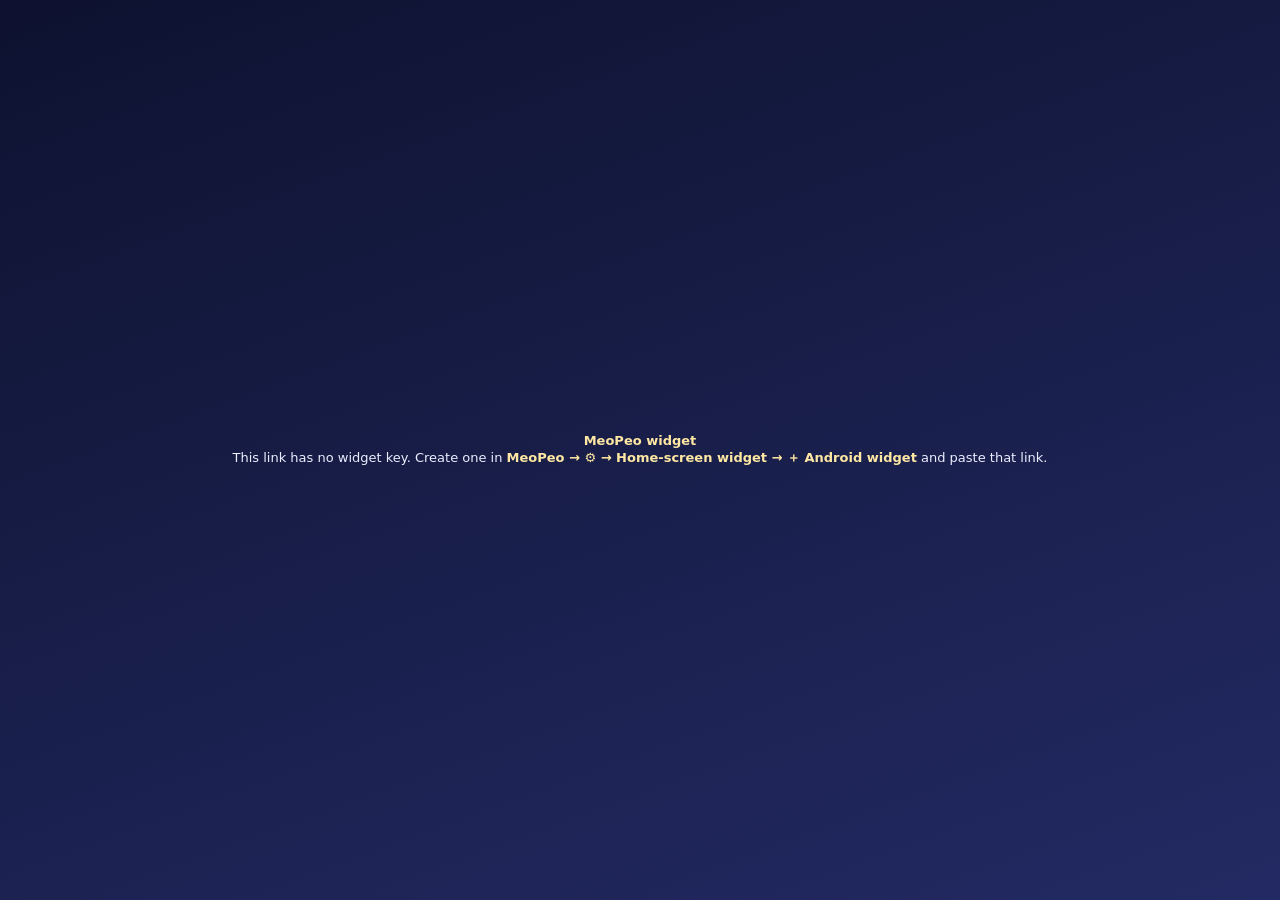
<file: widget.html>
<!doctype html>
<html lang="en">
<head>
<meta charset="utf-8">
<meta name="viewport" content="width=device-width, initial-scale=1, viewport-fit=cover">
<meta name="robots" content="noindex">
<meta name="referrer" content="no-referrer">
<title>MeoPeo widget</title>
<!-- Widget Android de MeoPeo : page affichée par une app de widget « page web » (lien créé dans l'app, ⚙ → Home-screen widget).
     La clé de widget est dans le lien après # (jamais envoyée au serveur de la page). Grand = mois, moyen = semaine, petit = aujourd'hui ;
     on peut forcer avec &view=month|week|today. Indépendante de l'app : pas de service worker, pas de bibliothèque. -->
<style>
  :root { --bg1: #0e1230; --bg2: #232a63; --gold: #ffe8a3; --text: #eceeff; --muted: #aab1da; --dim: #5f6699; --late: #ff8fa3; --line: rgba(170, 177, 218, 0.22); }
  * { box-sizing: border-box; }
  html, body { margin: 0; height: 100%; overflow: hidden; }
  body { background: linear-gradient(160deg, var(--bg1), var(--bg2)); color: var(--text); font: 13px/1.3 system-ui, -apple-system, "Segoe UI", Roboto, sans-serif; -webkit-text-size-adjust: 100%; }
  #w { height: 100%; display: flex; flex-direction: column; padding: 8px 10px; gap: 4px; }
  .head { display: flex; align-items: baseline; gap: 8px; }
  .head a { color: var(--gold); font-weight: 700; font-size: 1.15em; text-decoration: none; }
  .head .sp { flex: 1; }
  .legend, .note { color: var(--muted); font-size: 0.8em; white-space: nowrap; overflow: hidden; text-overflow: ellipsis; }
  .late { color: var(--late); }
  .foot { color: var(--text); font-size: 0.82em; white-space: nowrap; overflow: hidden; text-overflow: ellipsis; }
  /* Mois */
  .grid { flex: 1; min-height: 0; display: grid; grid-template-columns: repeat(7, minmax(0, 1fr)); gap: 2px; }
  .dow { text-align: center; color: var(--muted); font-size: 0.72em; font-weight: 700; }
  .cell { min-width: 0; overflow: hidden; border-radius: 6px; padding: 1px 2px; }
  .cell .n { height: 14px; line-height: 14px; font-size: 10px; color: var(--text); }
  .cell.out .n { color: var(--dim); }
  .cell.today { outline: 1.5px solid var(--gold); outline-offset: -1px; }
  .cell.today .n { color: var(--gold); font-weight: 700; }
  .chip { height: 12px; font-size: 8.5px; line-height: 12px; padding: 0 3px; margin-top: 1px; border-radius: 3px; white-space: nowrap; overflow: hidden; text-overflow: clip; }
  .cell.out .chip { opacity: 0.45; }
  .more { float: right; color: var(--gold); font-size: 0.68em; font-weight: 700; }
  /* Semaine / aujourd'hui */
  .rows { flex: 1; min-height: 0; overflow: hidden; display: flex; flex-direction: column; gap: 3px; }
  .row { display: flex; gap: 8px; align-items: baseline; min-width: 0; }
  .row .d { width: 48px; flex: none; color: var(--muted); font-weight: 700; font-size: 0.8em; }
  .row.now .d { color: var(--gold); }
  .row .t { min-width: 0; white-space: nowrap; overflow: hidden; text-overflow: ellipsis; }
  .item { white-space: nowrap; overflow: hidden; text-overflow: ellipsis; padding-left: 6px; border-left: 3px solid var(--muted); }
  .hour { font-size: 0.85em; padding: 0 4px; border-radius: 6px; border: 1px solid var(--line); }
  .msg { margin: auto; text-align: center; color: var(--text); padding: 8px; }
  .msg b { color: var(--gold); }
</style>
</head>
<body>
<div id="w"><noscript><div class="msg"><b>MeoPeo widget</b><br>This widget app doesn't run the page's code, so the calendar can't appear. Try another widget app (e.g. AnyWidget) with the same link.</div></noscript></div>
<script>
"use strict";
// Une erreur dans la page s'affiche dans le widget (au lieu d'un widget vide) : on peut l'envoyer à Claude
addEventListener("error", (e) => {
  const w = document.getElementById("w");
  if (w && !w.querySelector(".grid, .rows")) w.innerHTML = `<div class="msg"><b>MeoPeo widget</b><br>Error: ${String(e.message ?? e).replace(/[<>&]/g, "")}</div>`;
});
const SUPABASE_URL = "https://llwbzhlbaygolzuwlbkf.supabase.co";
const SUPABASE_KEY = "sb_publishable_rMCGFrjzDmhsZ6eJ163B6g_MTA4dQSd"; // clé publique de l'app
const APP_URL = "./";
const REFRESH_MS = 15 * 60 * 1000;
const DAYS = ["Mon", "Tue", "Wed", "Thu", "Fri", "Sat", "Sun"];
const MONTHS = ["January", "February", "March", "April", "May", "June", "July", "August", "September", "October", "November", "December"];
const pad = (n) => String(n).padStart(2, "0");
const iso = (d) => `${d.getFullYear()}-${pad(d.getMonth() + 1)}-${pad(d.getDate())}`;
const addDays = (d, n) => { const r = new Date(d); r.setDate(r.getDate() + n); return r; };
const fromIso = (s) => { const [y, m, d] = s.split("-").map(Number); return new Date(y, m - 1, d); };
const dowIdx = (d) => (d.getDay() + 6) % 7; // 0 = lundi
const onDay = (t, k) => t.date === k || (!!t.end && t.date <= k && k <= t.end);
const esc = (s) => String(s ?? "").replace(/[&<>"']/g, (c) => ({ "&": "&amp;", "<": "&lt;", ">": "&gt;", '"': "&quot;", "'": "&#39;" }[c]));
const color = (c) => (/^#[0-9a-f]{6}$/i.test(c ?? "") ? c : "#aab1da");

// Paramètres : #k=CLÉ[&view=month|week|today] (?k= accepté si l'app de widget enlève la partie après #)
const params = new URLSearchParams(location.hash.slice(1) || location.search.slice(1));
const KEY = params.get("k");
const VIEW = params.get("view");
const box = document.getElementById("w");
const CACHE = "meopeo.widget.feed." + String(KEY).slice(0, 8); // un cache par widget
const mem = {
  get() { try { return JSON.parse(localStorage.getItem(CACHE)); } catch { return null; } },
  set(v) { try { localStorage.setItem(CACHE, JSON.stringify(v)); } catch { /* stockage indisponible */ } },
};

let now, today, first, gridStart, weeks, result = null, lastLoad = 0;
function dates() {
  now = new Date(); today = iso(now);
  first = new Date(now.getFullYear(), now.getMonth(), 1);
  gridStart = addDays(first, -dowIdx(first));
  weeks = Math.ceil((dowIdx(first) + new Date(now.getFullYear(), now.getMonth() + 1, 0).getDate()) / 7);
}

// Le calendrier. La PREMIÈRE fois, la requête est synchrone : la page n'a fini de se charger qu'une fois le calendrier
// affiché — beaucoup d'apps de widget prennent leur « photo » de la page dès la fin du chargement (sinon : « Loading… »
// pour toujours). Ensuite (toutes les 15 min, retour à l'écran) : requêtes normales.
function load(sync = false) {
  dates();
  lastLoad = Date.now();
  const gridEnd = addDays(gridStart, weeks * 7 - 1), weekEnd = addDays(now, 7);
  const x = new XMLHttpRequest();
  const done = () => { let json = null; try { json = JSON.parse(x.responseText); } catch { /* pas de JSON */ } use(x.status, json); render(); };
  try {
    x.open("POST", `${SUPABASE_URL}/rest/v1/rpc/widget_feed`, !sync);
    x.setRequestHeader("apikey", SUPABASE_KEY);
    x.setRequestHeader("Content-Type", "application/json");
    if (!sync) { x.onload = done; x.onerror = () => { use(0, null); render(); }; }
    x.send(JSON.stringify({ p_token: KEY, p_from: iso(gridStart), p_to: iso(gridEnd > weekEnd ? gridEnd : weekEnd), p_today: today }));
    if (sync) done();
  } catch { use(0, null); render(); } // hors ligne (requête synchrone)
}
function use(status, json) {
  if (status >= 200 && status < 300 && json && Array.isArray(json.tasks)) { mem.set({ at: Date.now(), feed: json }); result = { feed: json }; return; }
  if (/unknown widget key/.test((json && json.message) || "")) { mem.set(null); result = { error: "This widget was removed in MeoPeo. Create a new one: <b>MeoPeo → ⚙ → Home-screen widget</b>." }; return; }
  const c = mem.get();
  result = c?.feed ? { feed: c.feed, staleAt: c.at } : { error: "No connection — the calendar will appear once the phone is online." };
}

const markOf = (f, t) => esc((t.who === "me" ? f.me : f.partner)?.mark ?? "•");
const textOf = (f, t, k) => `${markOf(f, t)} ${t.time && (!k || t.date === k) ? `<span class="hour">${t.time}</span> ` : ""}${esc(t.label)}`;
const staleNote = () => (result.staleAt ? `offline · ${pad(new Date(result.staleAt).getHours())}:${pad(new Date(result.staleAt).getMinutes())}` : "");
const lateNote = (f) => (f.late ? `<span class="late">⚠️ ${f.late} late</span>` : "");
const view = () => VIEW || (innerHeight >= 260 && innerWidth >= 250 ? "month" : innerHeight >= 110 && innerWidth >= 220 ? "week" : "today");

function render() {
  if (!result) return;
  dates();
  if (result.error) { box.innerHTML = `<div class="msg"><b>MeoPeo</b><br>${result.error}</div>`; return; }
  const f = result.feed, v = view();
  if (v === "month") month(f); else if (v === "week") week(f); else todayView(f);
}

function month(f) {
  const legend = [f.me && `${esc(f.me.mark)} ${esc(f.me.label)}`, f.partner && `${esc(f.partner.mark)} ${esc(f.partner.label)}`].filter(Boolean).join(" · ");
  box.innerHTML = `<div class="head"><a href="${APP_URL}" target="_blank" rel="noopener">${MONTHS[now.getMonth()]} ${now.getFullYear()}</a><span class="sp"></span><span class="legend">${legend}</span></div>
    <div class="grid">${["Mo", "Tu", "We", "Th", "Fr", "Sa", "Su"].map((d) => `<div class="dow">${d}</div>`).join("")}</div><div class="foot"></div>`;
  const grid = box.querySelector(".grid");
  grid.style.gridTemplateRows = `auto repeat(${weeks}, minmax(0, 1fr))`;
  for (let i = 0; i < weeks * 7; i++) {
    const day = addDays(gridStart, i), k = iso(day);
    const cell = document.createElement("div");
    cell.className = `cell${k === today ? " today" : ""}${day.getMonth() !== now.getMonth() ? " out" : ""}`;
    cell.innerHTML = `<div class="n">${day.getDate()}</div>`;
    grid.append(cell);
    cell.dataset.k = k;
  }
  // Autant de pastilles que la case peut en montrer (le reste : « +N »)
  const cellH = grid.querySelector(".cell")?.clientHeight ?? 0;
  const room = Math.max(0, Math.floor((cellH - 16) / 13)); // case : numéro 14 px + pastilles de 12 px (+1 d'écart)
  grid.querySelectorAll(".cell").forEach((cell) => {
    const k = cell.dataset.k, list = f.tasks.filter((t) => onDay(t, k));
    if (list.length > room) cell.querySelector(".n").insertAdjacentHTML("beforeend", `<span class="more">+${list.length - room}</span>`);
    cell.insertAdjacentHTML("beforeend", list.slice(0, room).map((t) =>
      `<div class="chip" style="background:${color(t.color)}8c">${t.time && t.date === k ? t.time + " " : ""}${esc(t.label)}</div>`).join(""));
  });
  const hm = `${pad(now.getHours())}:${pad(now.getMinutes())}`; // « Next » : pas une tâche d'aujourd'hui dont l'heure est passée
  const next = f.tasks.filter((t) => (t.end ?? t.date) >= today && !(t.date === today && !t.end && t.time && t.time < hm))
    .sort((a, b) => (a.date + (a.time ?? "")).localeCompare(b.date + (b.time ?? "")))[0];
  const nd = next && fromIso(next.date < today ? today : next.date);
  box.querySelector(".foot").innerHTML = [next ? `Next: ${DAYS[dowIdx(nd)]} ${nd.getDate()} · ${textOf(f, next)}` : "Nothing planned 🎉", lateNote(f), staleNote()].filter(Boolean).join(" &nbsp; ");
}

function week(f) {
  const rows = [];
  for (let i = 0; i < 7; i++) {
    const d = addDays(now, i), k = iso(d), list = f.tasks.filter((t) => onDay(t, k));
    if (!list.length && i > 0) continue;
    rows.push(`<div class="row${i === 0 ? " now" : ""}"><span class="d">${DAYS[dowIdx(d)]} ${d.getDate()}</span><span class="t">${list.length ? list.map((t) => textOf(f, t, k)).join(" · ") : `<span class="note">nothing today</span>`}</span></div>`);
  }
  if (rows.length === 1 && !f.tasks.some((t) => onDay(t, today))) rows.push(`<div class="note">Nothing planned this week 🎉</div>`);
  box.innerHTML = `<div class="head"><a href="${APP_URL}" target="_blank" rel="noopener">This week</a><span class="sp"></span><span class="legend">${[lateNote(f), staleNote()].filter(Boolean).join(" · ")}</span></div><div class="rows">${rows.join("")}</div>`;
}

function todayView(f) {
  const list = f.tasks.filter((t) => onDay(t, today));
  const tmr = iso(addDays(now, 1)), next = f.tasks.find((t) => onDay(t, tmr));
  box.innerHTML = `<div class="head"><a href="${APP_URL}" target="_blank" rel="noopener">${DAYS[dowIdx(now)]} ${now.getDate()}</a><span class="sp"></span><span class="legend">${lateNote(f)}</span></div>
    <div class="rows">${list.length ? list.map((t) => `<div class="item" style="border-left-color:${color(t.color)}">${textOf(f, t, today)}</div>`).join("") : `<div class="note">Nothing today 🎉</div>`}
    ${next ? `<div class="note">Tomorrow · ${textOf(f, next, tmr)}</div>` : ""}${staleNote() ? `<div class="note">${staleNote()}</div>` : ""}</div>`;
}

if (!KEY) {
  box.innerHTML = `<div class="msg"><b>MeoPeo widget</b><br>This link has no widget key. Create one in <b>MeoPeo → ⚙ → Home-screen widget → ＋ Android widget</b> and paste that link.</div>`;
} else {
  load(true); // calendrier dans la page avant la fin du chargement (voir load)
  setInterval(() => load(), REFRESH_MS);
  addEventListener("resize", render);
  document.addEventListener("visibilitychange", () => { if (!document.hidden && Date.now() - lastLoad > 60000) load(); });
}
</script>
</body>
</html>
</file>
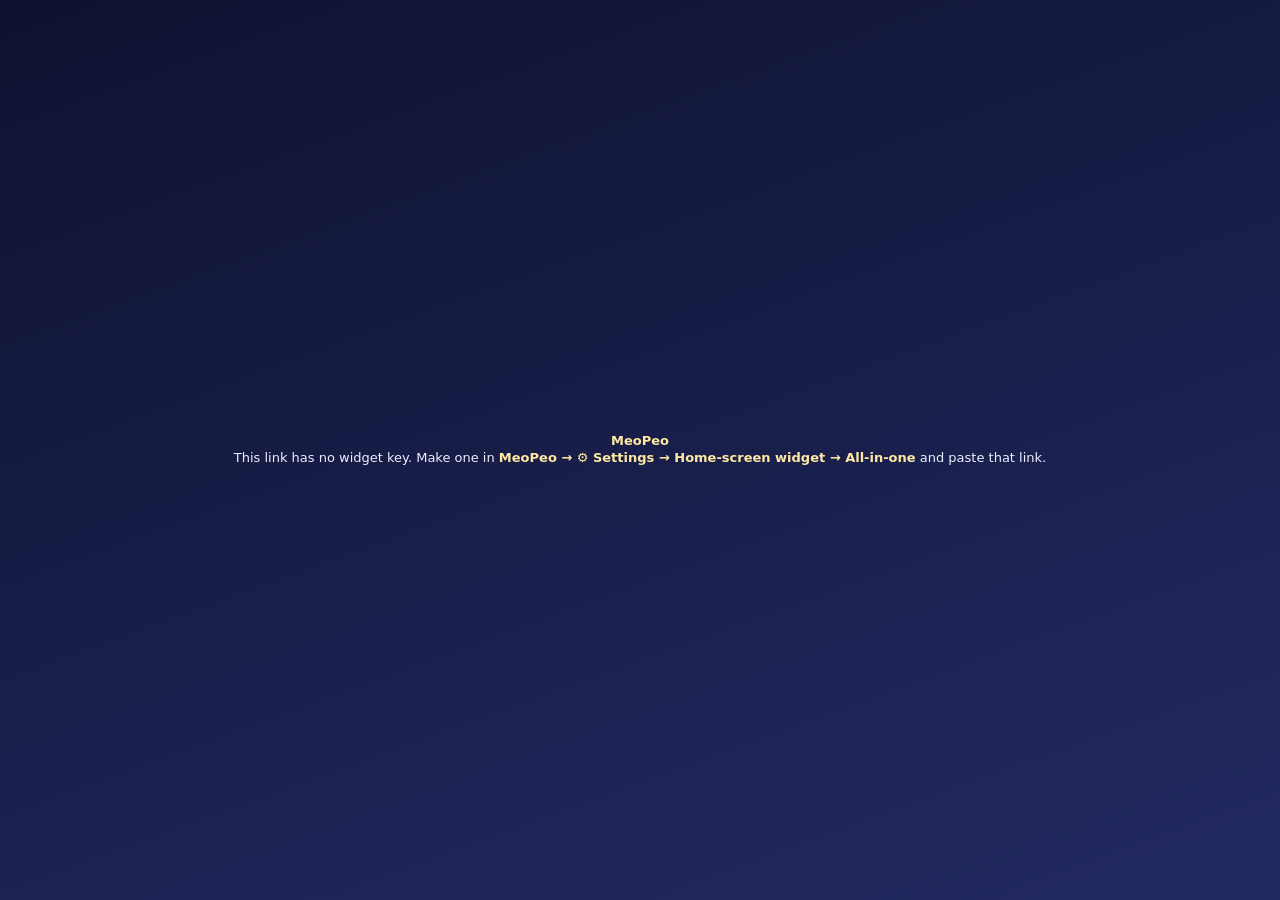
<file: widget/all.html>
<!doctype html>
<html lang="en">
<head>
<meta charset="utf-8">
<meta name="viewport" content="width=device-width, initial-scale=1, viewport-fit=cover">
<meta name="robots" content="noindex">
<meta name="referrer" content="no-referrer">
<title>MeoPeo</title>
<!-- Widget Android « tout-en-un » de MeoPeo (2026-10-08 : certaines apps de widget gratuites n'en acceptent qu'UN) : le
     dernier dessin reçu (widget_doodle, 19), Tino dans une activité choisie selon l'heure, avec sa tenue (widget_tino, 18 ;
     sinon tino/*.png), et les tâches d'aujourd'hui et des jours suivants (widget_feed, 05) — une seule clé de widget.
     Lien créé dans l'app (⚙ Settings → Home-screen widget → All-in-one) : #k=clé&night=22:00-07:00&nap=12:30-13:00 (heures
     de sommeil de l'appareil, comme widget/tino.html). Disposition selon la taille : large = dessin + Tino + tâches côte à
     côte (Tino en petit si la place manque), carré / en hauteur = dessin et Tino en haut, tâches dessous, petit = le dessin.
     Requêtes SYNCHRONES : la page ne finit de charger qu'avec tout affiché (l'app de widget prend sa « photo » à la fin du
     chargement, voir widget.html). Hors connexion : la dernière réponse gardée dans le stockage de la page. -->
<style>
  :root { --bg1: #0e1230; --bg2: #232a63; --gold: #ffe8a3; --text: #eceeff; --muted: #aab1da; --late: #ff8fa3; --line: rgba(170, 177, 218, 0.22); }
  * { box-sizing: border-box; }
  html, body { margin: 0; height: 100%; overflow: hidden; }
  body { background: linear-gradient(160deg, var(--bg1), var(--bg2)); color: var(--text); font: 13px/1.3 system-ui, -apple-system, "Segoe UI", Roboto, sans-serif; -webkit-text-size-adjust: 100%; }
  #w { height: 100%; display: grid; gap: 8px; padding: 8px; color: inherit; text-decoration: none; }
  .pic { position: relative; min-width: 0; min-height: 0; border-radius: 14px; overflow: hidden; background: rgba(255, 255, 255, 0.07); display: flex; align-items: center; justify-content: center; }
  .pic img { width: 100%; height: 100%; object-fit: contain; display: block; }
  .doodle img { object-fit: cover; }
  .tino { background: linear-gradient(170deg, #bfe0ff, #fdf3df); }
  .tino.evening { background: linear-gradient(170deg, #3b2f6b, #e58b6b); }
  .tino.night { background: linear-gradient(170deg, #0e1230, #2d3577); }
  .cap { position: absolute; left: 0; right: 0; bottom: 0; padding: 2px 6px 3px; font-size: 0.72em; font-weight: 600; white-space: nowrap; overflow: hidden; text-overflow: ellipsis; background: linear-gradient(transparent, rgba(10, 12, 40, 0.65)); color: #fff; }
  .empty { text-align: center; color: var(--muted); font-size: 0.8em; padding: 6px; }
  .tasks { min-width: 0; min-height: 0; overflow: hidden; display: flex; flex-direction: column; gap: 3px; }
  .head { display: flex; gap: 6px; align-items: baseline; }
  .head b { color: var(--gold); }
  .head .sp { flex: 1; }
  .note { color: var(--muted); font-size: 0.8em; white-space: nowrap; overflow: hidden; text-overflow: ellipsis; }
  .late { color: var(--late); }
  .row { display: flex; gap: 6px; align-items: baseline; min-width: 0; }
  .row .d { width: 44px; flex: none; color: var(--muted); font-weight: 700; font-size: 0.8em; }
  .row.now .d { color: var(--gold); }
  .row .t { min-width: 0; white-space: nowrap; overflow: hidden; text-overflow: ellipsis; }
  .hour { font-size: 0.85em; padding: 0 4px; border-radius: 6px; border: 1px solid var(--line); }
  .msg { margin: auto; text-align: center; padding: 8px; grid-column: 1 / -1; }
  .msg b { color: var(--gold); }
  /* Dispositions (classe posée par le script selon la taille) */
  #w.wide { grid-template-columns: var(--sq) var(--sq) minmax(0, 1fr); grid-template-rows: minmax(0, 1fr); }
  #w.wide2 { grid-template-columns: var(--sq) minmax(0, 1fr); grid-template-rows: minmax(0, 1fr); }
  #w.wide2 .tino { display: none; }
  #w.wide2 .mini { display: flex; }
  #w.tall { grid-template-columns: minmax(0, 1fr) minmax(0, 1fr); grid-template-rows: var(--sq) minmax(0, 1fr); }
  #w.tall .tasks { grid-column: 1 / -1; }
  #w.small { grid-template-columns: minmax(0, 1fr); padding: 4px; }
  #w.small .tino, #w.small .tasks { display: none; }
  #w.small.nodoodle .doodle { display: none; }
  #w.small.nodoodle .tino { display: flex; }
  .mini { display: none; align-items: center; gap: 6px; min-width: 0; }
  .mini img { width: 40px; height: 40px; border-radius: 10px; flex: none; background: linear-gradient(170deg, #bfe0ff, #fdf3df); }
  .mini span { min-width: 0; white-space: nowrap; overflow: hidden; text-overflow: ellipsis; font-size: 0.85em; }
</style>
</head>
<body>
<a id="w" href="../" target="_top"><noscript><div class="msg"><b>MeoPeo</b><br>This widget app doesn't run the page's code — try another web-page widget app with the same link.</div></noscript></a>
<script>
"use strict";
addEventListener("error", (e) => { // une erreur s'affiche dans le widget (au lieu d'un widget vide)
  const w = document.getElementById("w");
  if (w && !w.querySelector(".tasks, .pic")) w.innerHTML = `<div class="msg"><b>MeoPeo</b><br>Error: ${String(e.message ?? e).replace(/[<>&]/g, "")}</div>`;
});
const SUPABASE_URL = "https://llwbzhlbaygolzuwlbkf.supabase.co";
const SUPABASE_KEY = "sb_publishable_rMCGFrjzDmhsZ6eJ163B6g_MTA4dQSd"; // clé publique de l'app
const REFRESH_MS = 15 * 60 * 1000;
const DAYS = ["Mon", "Tue", "Wed", "Thu", "Fri", "Sat", "Sun"];
const pad = (n) => String(n).padStart(2, "0");
const iso = (d) => `${d.getFullYear()}-${pad(d.getMonth() + 1)}-${pad(d.getDate())}`;
const addDays = (d, n) => { const r = new Date(d); r.setDate(r.getDate() + n); return r; };
const dowIdx = (d) => (d.getDay() + 6) % 7;
const onDay = (t, k) => t.date === k || (!!t.end && t.date <= k && k <= t.end);
const esc = (s) => String(s ?? "").replace(/[&<>"']/g, (c) => ({ "&": "&amp;", "<": "&lt;", ">": "&gt;", '"': "&quot;", "'": "&#39;" }[c]));

// Lien : #k=CLÉ&night=22:00-07:00&nap=12:30-13:00 (?k= accepté si l'app de widget enlève la partie après #)
const q = {};
(location.hash.slice(1) || location.search.slice(1)).split("&").forEach((kv) => { const i = kv.indexOf("="); if (i > 0) q[kv.slice(0, i)] = decodeURIComponent(kv.slice(i + 1)); });
const KEY = q.k || "";
const span = (v) => { const p = v ? v.split("-") : []; return p.length === 2 ? p : null; }; // (une clé, elle, peut contenir des tirets)
const H = { night: span(q.night) || ["22:00", "07:00"], nap: span(q.nap) || ["12:30", "13:00"] };

// Tino : même choix d'activité que widget/tino.html et widget/tino.js (à garder pareil)
const SCENES = {
  sleep: ["sleep", "Tino is fast asleep 😴", "night"], nap: ["sleep", "Nap time 😴", "day"],
  cook: ["cook", "Cooking a crêpe 🍳", "day"], bbq: ["bbq", "Barbecue time 🍖", "day"], rice: ["rice", "The rice is cooking 🍚", "day"],
  pho: ["pho", "Slurping pho 🍜", "day"], matcha: ["matcha", "Matcha break 🍵", "day"], beer: ["beer", "Cheers! 🍺", "evening"],
  game: ["game", "Gaming 🎮", "day"], shop: ["shop", "Grocery run 🛒", "day"], scooter: ["scooter", "Scooter ride 🛵", "day"],
  wave: ["wave", "Hi! 👋", "day"], sit: ["sit", "Just chilling ☁️", "day"],
};
const mins = (s) => { const p = String(s).split(":"); return (+p[0] || 0) * 60 + (+p[1] || 0); };
const inSpan = (t, a, b) => a !== b && (a < b ? t >= a && t < b : t >= a || t < b);
const pick = (w) => { let r = Math.random() * Object.values(w).reduce((a, b) => a + b, 0); for (const [k, v] of Object.entries(w)) if ((r -= v) < 0) return k; return Object.keys(w)[0]; };
function pickScene(now) {
  const t = now.getHours() * 60 + now.getMinutes(), nap = mins(H.nap[0]);
  if (inSpan(t, mins(H.night[0]), mins(H.night[1]))) return "sleep";
  if (inSpan(t, nap, mins(H.nap[1]))) return "nap";
  if (inSpan(t, (nap + 1380) % 1440, nap) || inSpan(t, 18 * 60 + 30, 19 * 60 + 30)) return pick({ cook: 3, bbq: 2, rice: 2, pho: 3, sit: 1, wave: 1 });
  if (t >= 18 * 60) return pick({ beer: 3, game: 3, scooter: 2, shop: 1, sit: 1 });
  return pick({ game: 3, matcha: 3, shop: 2, scooter: 2, wave: 2, sit: 1, cook: 1 });
}

// Une requête SYNCHRONE à une fonction de la base → { status, json } (status 0 = pas de réseau)
function rpc(name, body) {
  try {
    const x = new XMLHttpRequest();
    x.open("POST", `${SUPABASE_URL}/rest/v1/rpc/${name}`, false);
    x.setRequestHeader("apikey", SUPABASE_KEY);
    x.setRequestHeader("Content-Type", "application/json");
    x.send(JSON.stringify(body));
    let json = null; try { json = JSON.parse(x.responseText || "null"); } catch { /* pas de JSON */ }
    return { status: x.status, json };
  } catch { return { status: 0, json: null }; }
}
const CACHE = "meopeo.all." + KEY.slice(0, 8);
const mem = {
  get() { try { return JSON.parse(localStorage.getItem(CACHE)) || {}; } catch { return {}; } },
  set(v) { try { localStorage.setItem(CACHE, JSON.stringify(v)); } catch { /* stockage plein ou indisponible */ } },
};

const now = new Date(), today = iso(now), scene = pickScene(now), [imgId, caption, sky] = SCENES[scene];
const box = document.getElementById("w");
function load() {
  const old = mem.get(), out = { at: Date.now() };
  // tâches (05)
  const f = rpc("widget_feed", { p_token: KEY, p_from: today, p_to: iso(addDays(now, 6)), p_today: today });
  if (/unknown widget key/.test(f.json?.message ?? "")) { mem.set({}); return { error: "This widget was removed in MeoPeo. Make a new one: <b>MeoPeo → ⚙ Settings → Home-screen widget</b>." }; }
  const online = f.status >= 200 && f.status < 300 && Array.isArray(f.json?.tasks);
  out.feed = online ? f.json : old.feed ?? null;
  out.stale = online ? null : old.at ?? null;
  // dernier dessin reçu (19) : { label, mark, png, at } ; base sans 19 → rien
  const d = online ? rpc("widget_doodle", { p_token: KEY }) : { status: 0 };
  out.doodle = d.status === 200 && typeof d.json?.label === "string" ? d.json : d.status === 0 ? old.doodle ?? null : null;
  // Tino habillé pour cette scène (18) : { png } ou null → image de base
  const t = online ? rpc("widget_tino", { p_token: KEY, p_scene: imgId }) : { status: 0 };
  out.tino = t.status === 200 && t.json?.png ? t.json.png : null;
  if (online) mem.set({ at: out.at, feed: out.feed, doodle: out.doodle }); // (Tino habillé pas gardé : une image par scène)
  if (!out.feed && !online) return { error: "No connection — MeoPeo shows up here once the phone is online." };
  return out;
}

function ago(at) {
  const d = new Date(at), min = Math.round((Date.now() - d) / 60000);
  if (min < 1) return "just now";
  if (min < 60) return `${min} min ago`;
  const days = Math.round((new Date(now.getFullYear(), now.getMonth(), now.getDate()) - new Date(d.getFullYear(), d.getMonth(), d.getDate())) / 86400000);
  const hm = `${pad(d.getHours())}:${pad(d.getMinutes())}`;
  return days === 0 ? `today ${hm}` : days === 1 ? `yesterday ${hm}` : `${pad(d.getDate())}.${pad(d.getMonth() + 1)} ${hm}`;
}
function render(r) {
  if (r.error) { box.innerHTML = `<div class="msg"><b>MeoPeo</b><br>${r.error}</div>`; return; }
  const f = r.feed, dd = r.doodle, who = dd ? `${dd.mark ? esc(dd.mark) + " " : ""}${esc(dd.label)}` : "";
  const tinoSrc = r.tino ? `data:image/png;base64,${r.tino}` : `tino/${imgId}.png`;
  const doodle = dd?.png
    ? `<div class="pic doodle"><img src="data:image/png;base64,${dd.png}" alt="Doodle from ${who}"><span class="cap">✏️ ${who} · ${ago(dd.at)}</span></div>`
    : `<div class="pic doodle"><div class="empty">✏️<br>${dd ? `No doodle from ${who} yet` : "Doodles: nothing yet"}</div></div>`;
  const tino = `<div class="pic tino ${sky}"><img src="${tinoSrc}" alt=""><span class="cap">${esc(caption)}</span></div>`;
  // tâches : aujourd'hui, puis les jours suivants qui en ont (comme la vue « semaine » de widget.html)
  const textOf = (t, k) => `${esc((t.who === "me" ? f.me : f.partner)?.mark ?? "•")} ${t.time && t.date === k ? `<span class="hour">${t.time}</span> ` : ""}${esc(t.label)}`;
  const rows = [];
  for (let i = 0; i < 7; i++) {
    const day = addDays(now, i), k = iso(day), list = (f?.tasks ?? []).filter((t) => onDay(t, k));
    if (!list.length && i > 0) continue;
    rows.push(`<div class="row${i === 0 ? " now" : ""}"><span class="d">${i === 0 ? "Today" : i === 1 ? "Tmrw" : `${DAYS[dowIdx(day)]} ${day.getDate()}`}</span><span class="t">${list.length ? list.map((t) => textOf(t, k)).join(" · ") : `<span class="note">nothing 🎉</span>`}</span></div>`);
  }
  const late = f?.late ? `<span class="late">⚠️ ${f.late} late</span>` : "";
  const stale = r.stale ? `<span class="note">offline · ${pad(new Date(r.stale).getHours())}:${pad(new Date(r.stale).getMinutes())}</span>` : "";
  const tasks = `<div class="tasks"><div class="mini"><img src="${tinoSrc}" alt=""><span>${esc(caption)}</span></div>
    <div class="head"><b>${DAYS[dowIdx(now)]} ${now.getDate()}</b><span class="sp"></span>${late}${stale}</div>${rows.join("")}</div>`;
  box.innerHTML = doodle + tino + tasks;
  box.classList.toggle("nodoodle", !dd?.png);
  layout();
}
// Disposition selon la taille du widget
function layout() {
  const w = innerWidth, h = innerHeight, pad8 = 8;
  box.classList.remove("wide", "wide2", "tall", "small");
  if (!box.querySelector(".tasks")) return; // (message d'erreur : pas de disposition)
  if (w < 230 || h < 120) { box.classList.add("small"); return; }
  if (w / h >= 1.5) {
    const sq = h - 2 * pad8; // côté des carrés = hauteur utile
    box.style.setProperty("--sq", sq + "px");
    box.classList.add(w - 2 * sq - 4 * pad8 >= 130 ? "wide" : "wide2"); // assez de place pour les tâches à côté des deux ?
  } else {
    box.style.setProperty("--sq", Math.min((w - 3 * pad8) / 2, h * 0.55) + "px");
    box.classList.add("tall");
  }
  // une ligne de tâches coupée en deux par le bas du widget : cachée (pas de demi-ligne)
  const t = box.querySelector(".tasks"), bottom = t.getBoundingClientRect().bottom;
  t.querySelectorAll(".row").forEach((r) => { r.style.visibility = ""; if (r.getBoundingClientRect().bottom > bottom + 1) r.style.visibility = "hidden"; });
}

if (!KEY) box.innerHTML = `<div class="msg"><b>MeoPeo</b><br>This link has no widget key. Make one in <b>MeoPeo → ⚙ Settings → Home-screen widget → All-in-one</b> and paste that link.</div>`;
else {
  render(load()); // tout est dans la page avant la fin du chargement
  addEventListener("resize", layout);
  setInterval(() => location.reload(), REFRESH_MS);
}
</script>
</body>
</html>
</file>
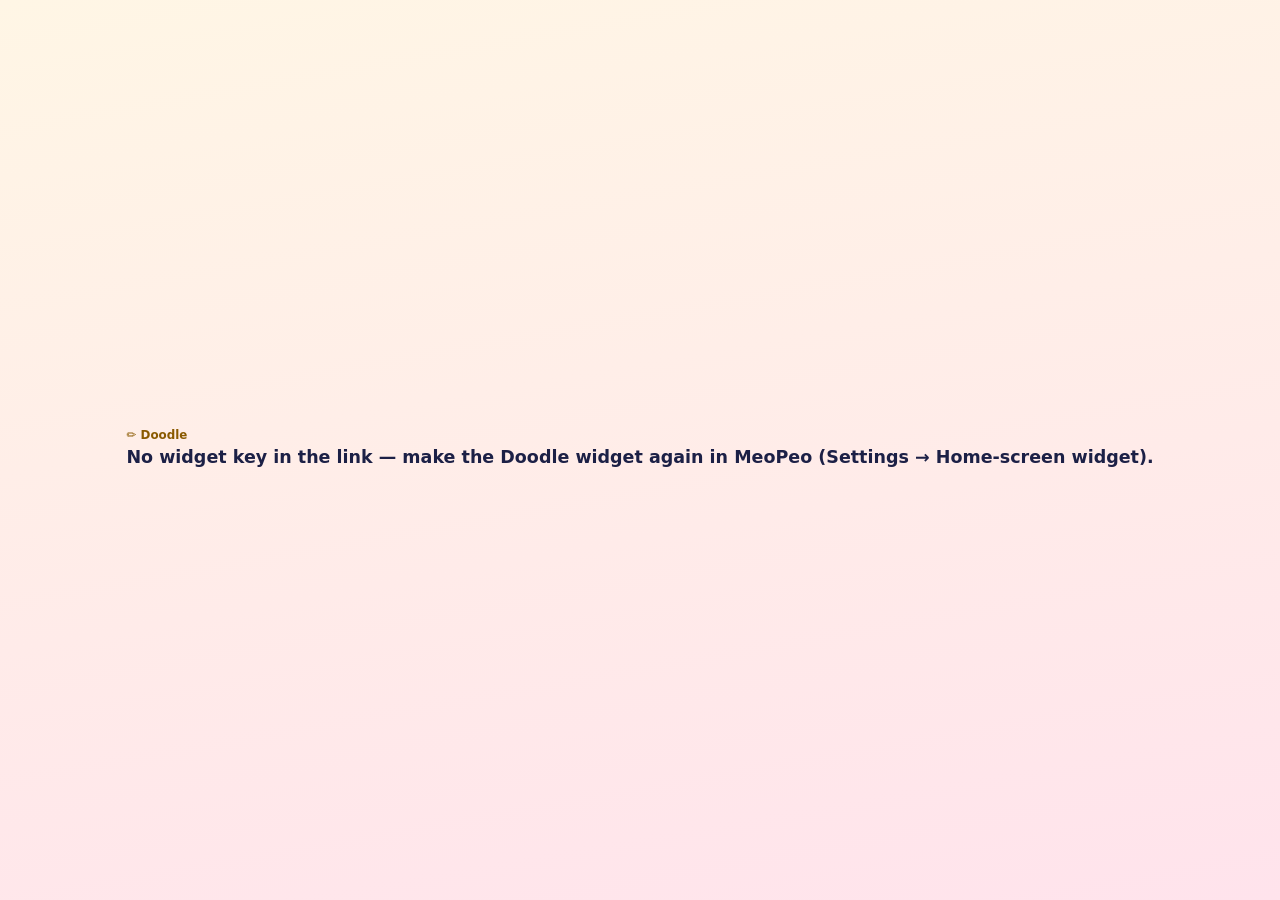
<file: widget/doodle.html>
<!doctype html>
<html lang="en">
<head>
<meta charset="utf-8">
<meta name="viewport" content="width=device-width, initial-scale=1, viewport-fit=cover">
<meta name="robots" content="noindex">
<meta name="referrer" content="no-referrer">
<title>Doodle</title>
<!-- Widget Android « Doodle » de MeoPeo : page affichée par une app de widget « page web » (lien créé dans l'app, ⚙ Settings →
     Home-screen widget → Doodle widget, avec la clé après #k=). Montre le DERNIER dessin envoyé par l'autre (📝 Notes →
     ✏️ Doodles), lu avec la clé (widget_doodle de 19_doodles.sql). Requête SYNCHRONE : la page ne finit de charger qu'avec
     le dessin (l'app de widget prend sa « photo » à la fin du chargement, voir widget.html). Même rôle que widget/doodle.js
     (iPhone). Toucher le widget ouvre MeoPeo sur l'onglet Notes. -->
<style>
  * { box-sizing: border-box; }
  html, body { margin: 0; height: 100%; overflow: hidden; }
  body { font: 600 14px/1.25 system-ui, -apple-system, "Segoe UI", Roboto, sans-serif; color: #1c2046; background: linear-gradient(170deg, #fff6e5, #ffe3ec); -webkit-text-size-adjust: 100%; }
  #w { height: 100%; display: flex; align-items: center; justify-content: center; gap: 4%; padding: 3%; text-decoration: none; color: inherit; }
  #w img { height: 100%; max-width: 62%; aspect-ratio: 1; object-fit: contain; border-radius: 9%; flex: none; box-shadow: 0 1px 6px rgba(28, 32, 70, 0.25); }
  #w img[hidden] { display: none; }
  .txt { min-width: 0; display: flex; flex-direction: column; gap: 4px; }
  .gold { color: #8a5a00; font-size: 0.85em; }
  .who { font-size: 1.25em; }
  .time { color: #565e8c; font-size: 0.8em; font-weight: 500; }
  /* carré ou en hauteur : le dessin seul (avec un dessin) */
  @media (max-aspect-ratio: 13/10) { #w.pic { padding: 2%; } #w.pic img { height: auto; width: 100%; max-width: none; max-height: 100%; } #w.pic .txt { display: none; } }
</style>
</head>
<body>
<a id="w" href="../#notes" target="_top"><img id="img" alt="" hidden><span class="txt"><span class="gold" id="head">✏️ Doodle</span><span class="who" id="who"></span><span class="time" id="time"></span></span></a>
<script>
  var q = {}; location.hash.replace(/^#/, "").split("&").forEach(function (kv) { var i = kv.indexOf("="); if (i > 0) q[kv.slice(0, i)] = decodeURIComponent(kv.slice(i + 1)); });
  function pad(n) { return String(n).padStart(2, "0"); }
  function ago(at) {
    var d = new Date(at), now = new Date(), min = Math.round((now - d) / 60000);
    if (min < 1) return "just now";
    if (min < 60) return min + " min ago";
    var day = function (x) { return new Date(x.getFullYear(), x.getMonth(), x.getDate()).getTime(); };
    var days = Math.round((day(now) - day(d)) / 86400000), hm = pad(d.getHours()) + ":" + pad(d.getMinutes());
    return days === 0 ? "today " + hm : days === 1 ? "yesterday " + hm : pad(d.getDate()) + "." + pad(d.getMonth() + 1) + " " + hm;
  }
  // { label, mark, png, at } ou { error }
  function load() {
    if (!q.k) return { error: "No widget key in the link — make the Doodle widget again in MeoPeo (Settings → Home-screen widget)." };
    try {
      var x = new XMLHttpRequest();
      x.open("POST", "https://llwbzhlbaygolzuwlbkf.supabase.co/rest/v1/rpc/widget_doodle", false);
      x.setRequestHeader("apikey", "sb_publishable_rMCGFrjzDmhsZ6eJ163B6g_MTA4dQSd"); // (clé publique de l'app)
      x.setRequestHeader("Content-Type", "application/json");
      x.send(JSON.stringify({ p_token: q.k }));
      var r = JSON.parse(x.responseText || "null");
      if (x.status === 200 && r && typeof r.label === "string") return r;
      var msg = String((r && r.message) || "");
      if (/unknown widget key/.test(msg)) return { error: "This widget's key was removed — make a new Doodle widget in MeoPeo." };
      if (/widget_doodle/.test(msg)) return { error: "Doodles aren't set up yet in MeoPeo." };
      return { error: "MeoPeo didn't answer — it'll try again at the next refresh." };
    } catch (e) { return { error: "No connection — the doodle shows up once the phone is online." }; }
  }
  var r = load(), who = r.label ? (r.mark ? r.mark + " " : "") + r.label : "";
  if (r.png) {
    document.getElementById("w").className = "pic";
    var img = document.getElementById("img");
    img.src = "data:image/png;base64," + r.png;
    img.alt = "Doodle from " + who;
    img.hidden = false;
    document.getElementById("head").textContent = "✏️ Doodle from";
    document.getElementById("who").textContent = who;
    document.getElementById("time").textContent = r.at ? ago(r.at) : "";
  } else {
    document.getElementById("who").textContent = r.error || "No doodle from " + who + " yet — they can draw one in MeoPeo → Notes ✏️";
  }
</script>
<noscript>This widget app doesn't run JavaScript — try another web-page widget app (e.g. WebsiteWidget).</noscript>
</body>
</html>
</file>
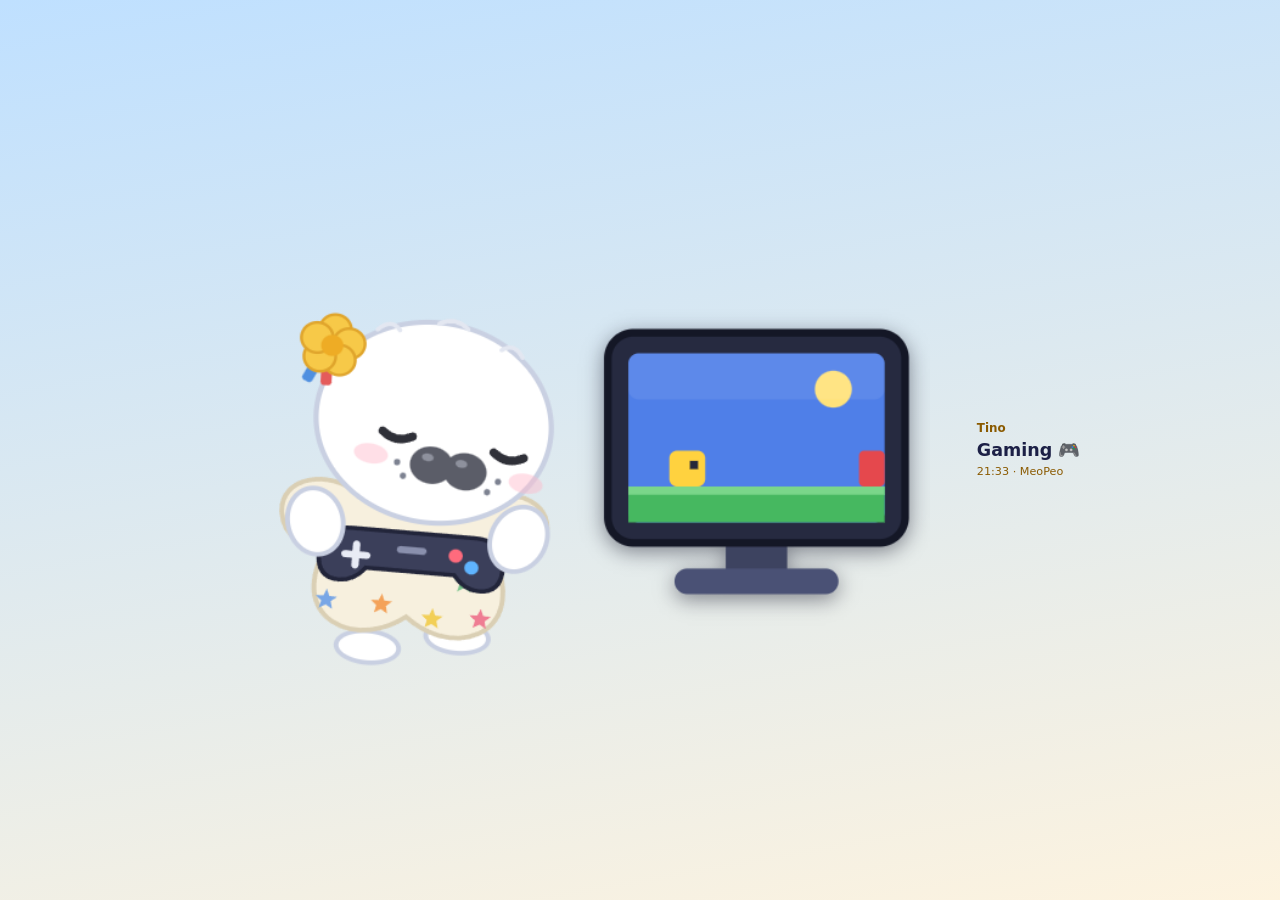
<file: widget/tino.html>
<!doctype html>
<html lang="en">
<head>
<meta charset="utf-8">
<meta name="viewport" content="width=device-width, initial-scale=1, viewport-fit=cover">
<meta name="robots" content="noindex">
<meta name="referrer" content="no-referrer">
<title>Tino</title>
<!-- Widget Android « Tino » de MeoPeo : page affichée par une app de widget « page web » (lien créé dans l'app, ⚙ Settings →
     Home-screen widget → Tino widget). Tino fait une de ses activités, choisie selon l'heure (comme dans l'app) ; à chaque
     rechargement de l'app de widget, une autre. Dans le lien après # : k=clé de widget (pour Tino habillé, voir
     18_widget_scenes.sql) et night=22:00-07:00&nap=12:30-13:00 (heures de sommeil du téléphone au moment de l'ajout).
     Image : Tino habillé si la clé le permet, sinon l'image de base (tino/*.png). Même choix d'activité que
     widget/tino.js (iPhone). Tout est choisi avant la fin du chargement (l'app de widget prend sa « photo » à la fin). -->
<style>
  * { box-sizing: border-box; }
  html, body { margin: 0; height: 100%; overflow: hidden; }
  body { font: 600 14px/1.25 system-ui, -apple-system, "Segoe UI", Roboto, sans-serif; color: var(--text); background: linear-gradient(170deg, var(--sky1), var(--sky2)); -webkit-text-size-adjust: 100%; }
  body.day { --sky1: #bfe0ff; --sky2: #fdf3df; --text: #1c2046; --gold: #8a5a00; }
  body.evening { --sky1: #3b2f6b; --sky2: #e58b6b; --text: #eceeff; --gold: #ffe8a3; }
  body.night { --sky1: #0e1230; --sky2: #232a63; --text: #eceeff; --gold: #ffe8a3; }
  #w { height: 100%; display: flex; align-items: center; justify-content: center; gap: 4%; padding: 4%; text-decoration: none; color: inherit; }
  #w img { height: 100%; max-width: 62%; aspect-ratio: 1; object-fit: contain; flex: none; }
  .txt { min-width: 0; display: flex; flex-direction: column; gap: 4px; }
  .who { color: var(--gold); font-size: 0.85em; }
  .cap { font-size: 1.25em; }
  .time { color: var(--gold); font-size: 0.8em; font-weight: 500; }
  /* carré ou en hauteur : image en haut, texte dessous */
  @media (max-aspect-ratio: 13/10) { #w { flex-direction: column; } #w img { height: auto; width: 100%; max-width: none; max-height: 76%; } .txt { align-items: center; text-align: center; } .who, .time { display: none; } }
</style>
</head>
<body class="day">
<a id="w" href="../" target="_top"><img id="img" alt=""><span class="txt"><span class="who">Tino</span><span class="cap" id="cap"></span><span class="time" id="time"></span></span></a>
<script>
  var SCENES = {
    sleep: ["sleep", "Tino is fast asleep 😴", "night"], nap: ["sleep", "Nap time 😴", "day"],
    cook: ["cook", "Cooking a crêpe 🍳", "day"], bbq: ["bbq", "Barbecue time 🍖", "day"], rice: ["rice", "The rice is cooking 🍚", "day"],
    pho: ["pho", "Slurping pho 🍜", "day"], matcha: ["matcha", "Matcha break 🍵", "day"], beer: ["beer", "Cheers! 🍺", "evening"],
    game: ["game", "Gaming 🎮", "day"], shop: ["shop", "Grocery run 🛒", "day"], scooter: ["scooter", "Scooter ride 🛵", "day"],
    wave: ["wave", "Hi! 👋", "day"], sit: ["sit", "Just chilling ☁️", "day"]
  };
  function mins(s) { var p = String(s).split(":"); return (+p[0] || 0) * 60 + (+p[1] || 0); }
  function inSpan(t, a, b) { return a !== b && (a < b ? t >= a && t < b : t >= a || t < b); }
  function pick(weights) { var keys = Object.keys(weights), sum = 0, i; for (i = 0; i < keys.length; i++) sum += weights[keys[i]]; var r = Math.random() * sum; for (i = 0; i < keys.length; i++) if ((r -= weights[keys[i]]) < 0) return keys[i]; return keys[0]; }
  // Heures de sommeil (lien : #night=22:00-07:00&nap=12:30-13:00)
  var q = {}; location.hash.replace(/^#/, "").split("&").forEach(function (kv) { var i = kv.indexOf("="); if (i > 0) q[kv.slice(0, i)] = decodeURIComponent(kv.slice(i + 1)); });
  function span(v) { var p = v ? v.split("-") : []; return p.length === 2 ? p : null; } // (« 22:00-07:00 » ; une clé, elle, peut contenir des tirets)
  var H = { night: span(q.night) || ["22:00", "07:00"], nap: span(q.nap) || ["12:30", "13:00"] };
  function pickScene(now) {
    var t = now.getHours() * 60 + now.getMinutes(), nap = mins(H.nap[0]);
    if (inSpan(t, mins(H.night[0]), mins(H.night[1]))) return "sleep";
    if (inSpan(t, nap, mins(H.nap[1]))) return "nap";
    if (inSpan(t, (nap + 1380) % 1440, nap) || inSpan(t, 18 * 60 + 30, 19 * 60 + 30)) return pick({ cook: 3, bbq: 2, rice: 2, pho: 3, sit: 1, wave: 1 });
    if (t >= 18 * 60) return pick({ beer: 3, game: 3, scooter: 2, shop: 1, sit: 1 });
    return pick({ game: 3, matcha: 3, shop: 2, scooter: 2, wave: 2, sit: 1, cook: 1 });
  }
  // Image de Tino habillé (dessinée par l'app, widget_tino de 18_widget_scenes.sql) avec la clé du lien (k=…) : requête
  // SYNCHRONE, pour que la page ne finisse de charger qu'avec la bonne image (l'app de widget prend sa photo à la fin) ;
  // pas de clé, pas de tenue, pas de réseau ou base sans 18 → l'image de base
  function dressed(id) {
    if (!q.k) return null;
    try {
      var x = new XMLHttpRequest();
      x.open("POST", "https://llwbzhlbaygolzuwlbkf.supabase.co/rest/v1/rpc/widget_tino", false);
      x.setRequestHeader("apikey", "sb_publishable_rMCGFrjzDmhsZ6eJ163B6g_MTA4dQSd"); // (clé publique de l'app)
      x.setRequestHeader("Content-Type", "application/json");
      x.send(JSON.stringify({ p_token: q.k, p_scene: id }));
      var r = x.status === 200 ? JSON.parse(x.responseText) : null;
      return r && r.png ? "data:image/png;base64," + r.png : null;
    } catch (e) { return null; }
  }
  var now = new Date(), s = SCENES[pickScene(now)];
  document.body.className = s[2];
  document.getElementById("img").src = dressed(s[0]) || "tino/" + s[0] + ".png";
  document.getElementById("cap").textContent = s[1];
  document.getElementById("time").textContent = String(now.getHours()).padStart(2, "0") + ":" + String(now.getMinutes()).padStart(2, "0") + " · MeoPeo";
</script>
</body>
</html>
</file>
